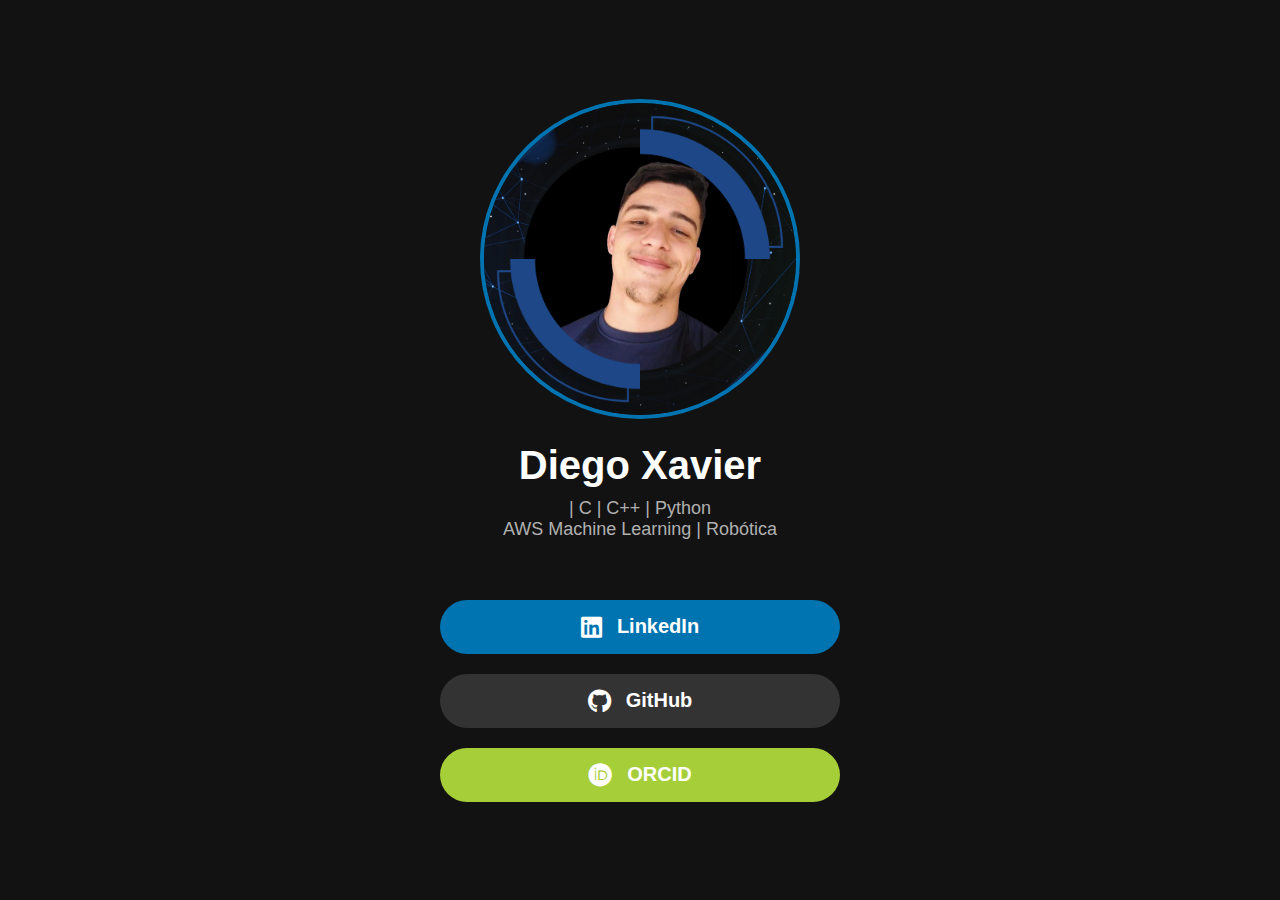
<file: index.html>
<!DOCTYPE html>
<html lang="pt-BR">
<head>
    <meta charset="UTF-8">
    <meta name="viewport" content="width=device-width, initial-scale=1.0">
    <title>Meus Links</title>
    
    <link rel="stylesheet" href="https://cdnjs.cloudflare.com/ajax/libs/font-awesome/6.0.0-beta3/css/all.min.css">
    <link rel="stylesheet" href="css/styles.css">

    <link rel="icon" href="img/link.png" type="image/png">
</head>
<body>
    <div class="profile-container">
        <img src="img/img.png" alt="Sua foto" class="profile-pic">
        <h1>Diego Xavier</h1>
        <p>| C | C++ | Python <br> AWS Machine Learning | Robótica</p>
    </div>

    <div class="links-container">
        <a href="https://www.linkedin.com/in/diego-x/" target="_blank" class="link-button linkedin">
            <i class="fab fa-linkedin"></i> LinkedIn
        </a>
        <a href="https://github.com/Dididiego007" target="_blank" class="link-button github">
            <i class="fab fa-github"></i> GitHub
        </a>
        <a href="https://orcid.org/0009-0006-3809-7575" target="_blank" class="link-button orcid">
            <i class="fab fa-orcid"></i> ORCID
        </a>
    </div>
</body>
</html>
</file>
<file: css/styles.css>
/* Resetando estilos básicos */
* {
    margin: 0;
    padding: 0;
    box-sizing: border-box;
}

/* Definindo o fundo e fonte no modo escuro */
body {
    background-color: #121212; /* Fundo escuro */
    font-family: 'Arial', sans-serif;
    color: #e0e0e0; /* Texto claro */
    display: flex;
    flex-direction: column;
    justify-content: center;
    align-items: center;
    min-height: 100vh;
}

/* Estilo do contêiner de perfil */
.profile-container {
    text-align: center;
    margin-bottom: 40px;
}

.profile-pic {
    width: 320px; /* Tamanho maior da imagem */
    height: 320px;
    border-radius: 50%;
    object-fit: cover;
    border: 4px solid #0073b1; /* Borda destacada */
    margin-bottom: 20px;
}

h1 {
    font-size: 40px; /* Aumentando o nome */
    margin-bottom: 10px;
    color: #ffffff; /* Nome branco */
}

p {
    font-size: 18px; /* Tamanho da descrição */
    color: #b0b0b0; /* Texto cinza claro */
    margin-bottom: 20px;
    white-space: pre-line; /* Permitindo quebra de linha */
}

/* Estilo dos botões de link */
.links-container {
    display: flex;
    flex-direction: column; /* Mantém os botões empilhados */
    gap: 20px; /* Espaçamento entre os botões */
    width: 100%; /* Faz com que a largura dos botões seja proporcional */
    max-width: 400px; /* Limita o tamanho máximo dos botões */
}

.link-button {
    color: white;
    padding: 15px 50px; /* Aumentando largura dos botões */
    border-radius: 40px; /* Botões arredondados */
    text-align: center;
    text-decoration: none;
    font-size: 20px; /* Tamanho do texto nos botões */
    font-weight: bold;
    transition: background-color 0.3s ease;
    display: flex;
    align-items: center;
    justify-content: center;
    width: 100%; /* Botões ocupam a largura total do contêiner */
}

.link-button i {
    margin-right: 15px; /* Espaçamento do ícone */
    font-size: 24px; /* Tamanho do ícone */
}

/* Cores para cada rede social */
.linkedin {
    background-color: #0073b1;
}

.linkedin:hover {
    background-color: #005582;
}

.github {
    background-color: #333;
}

.github:hover {
    background-color: #24292e;
}

.orcid {
    background-color: #A6CE39;
}

.orcid:hover {
    background-color: #87a825;
}

/* Ajuste para responsividade */
@media (max-width: 600px) {
    .link-button {
        font-size: 18px;
        padding: 12px 40px; /* Reduzindo o padding para telas menores */
    }

    h1 {
        font-size: 28px;
    }

    p {
        font-size: 16px;
    }

    .profile-pic {
        width: 160px;
        height: 160px;
    }
}
</file>
